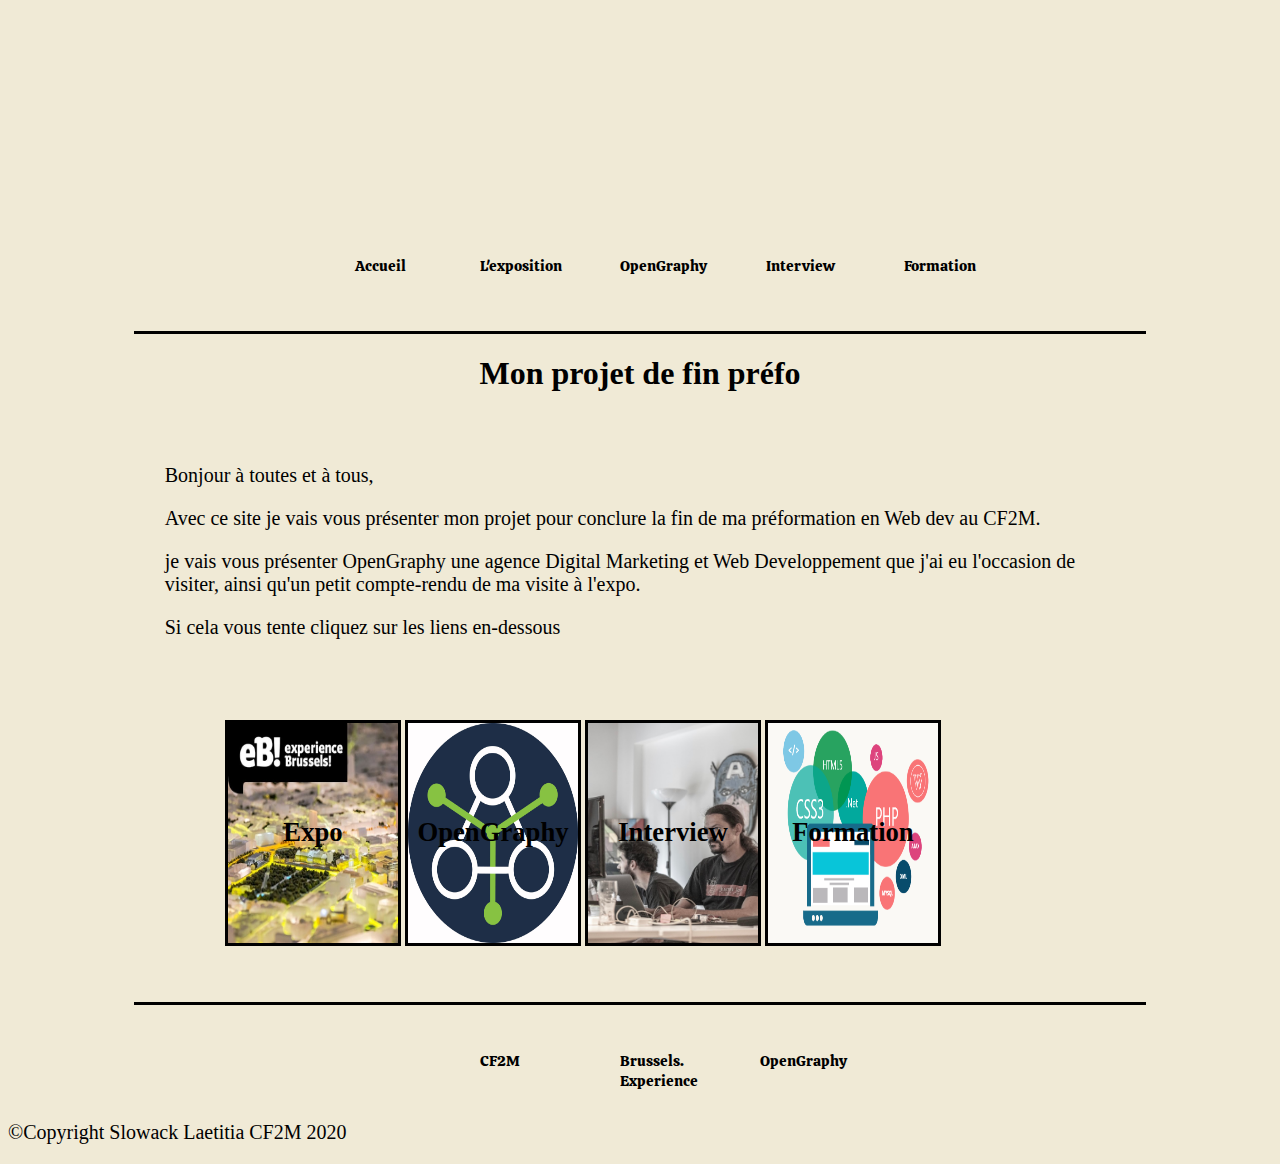
<file: index.html>
<!DOCTYPE html>
<html lang="fr">
<head>
	<link href="https://fonts.googleapis.com/css?family=Calistoga&display=swap" rel="stylesheet">
	<link rel="stylesheet" type="text/css" href="styles.css">
	<meta charset="utf-8">
	<title>Accueil</title>
</head>
<body>
<header>
	<!--img src="image/..." title="banner" width="100%" height="100%"-->
</header>
<nav>
	<ul>
		<li>
			<a href="index.html">Accueil</a>
		</li>
		<li>
			<a href="exposition/presentation.html">L'exposition</a>
		</li>
		<li>
			<a href="entreprise/OpenGraphy.html">OpenGraphy</a>
		</li>
		<li>
			<a href="entreprise/interview.html">Interview</a>
		</li>
		<li>
			<a href="entreprise/formation.html">Formation</a>
		</li>
	</ul>
</nav>

<main>
	<h1>Mon projet de fin préfo</h1>
	<section>
		<p>Bonjour à toutes et à tous,</p>

		<p>Avec ce site je vais vous présenter mon projet pour conclure la fin de ma préformation en Web dev au CF2M.</p>

		<p>je vais vous présenter OpenGraphy une agence Digital Marketing et Web Developpement que j'ai eu l'occasion de visiter, ainsi qu'un petit compte-rendu de ma visite à l'expo.</p>
		
		<p>Si cela vous tente cliquez sur les liens en-dessous</p>

	</section>
	<section id="menu">	
		
		<div class="img-container"><a href="exposition/presentation.html">
		<img src="image/eb.jpg">
		<div class="title">Expo</div></a>
		</div>

		
		<div class="img-container"><a href="entreprise/OpenGraphy.html"> 
		<img src="image/logo.jpg">
		<div class="title">OpenGraphy</div></a>
		</div>

		<div class="img-container"><a href="entreprise/interview.html">
		<img src="image/1.jpg">
		<div class="title">Interview</div></a>
		</div>

		<div class="img-container"><a href="entreprise/formation.html">
		<img src="image/dev.png">
		<div class="title">Formation</div></a>
		</div>

	</section>
</main>
<footer>

	<ul>
	<li><a href="https://www.cf2m.be/" target="_blank">CF2M</a></li>
	<li><a href="https://visit.brussels/fr/sites/experiencebrussels/" target="_blank">Brussels. Experience</a></li>
	<li><a href="https://www.opengraphy.com/" target="_blank">OpenGraphy</a></li>
	</ul>
	
	<p>©Copyright Slowack Laetitia CF2M 2020</p>

</footer>
</body>
</html>
</file>
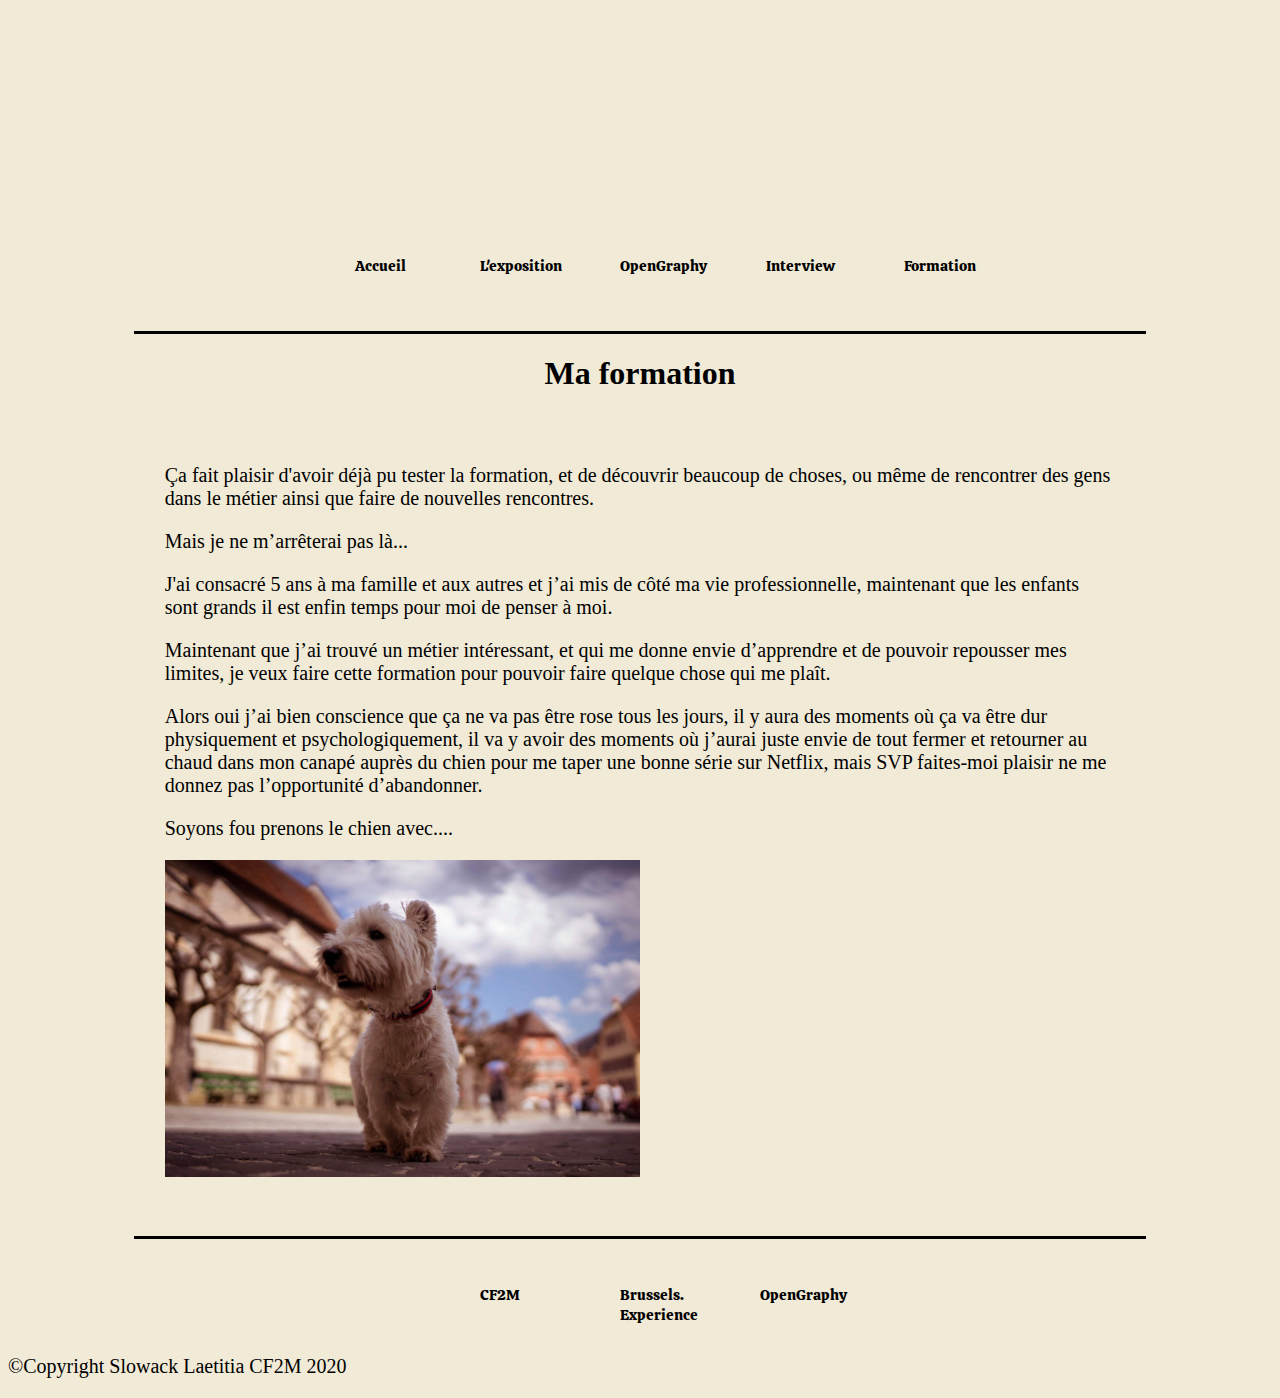
<file: entreprise/formation.html>
<!DOCTYPE html>
<html lang="fr">
<head>
	<link href="https://fonts.googleapis.com/css?family=Calistoga&display=swap" rel="stylesheet">
	<link rel="stylesheet" type="text/css" href="../styles.css">
	<meta charset="utf-8">
	<title>formation</title>
</head>
<body>
<header>
	<!--img src="image/..." title="banner" width="100%" height="100%"-->
</header>
<nav>
	<ul>
		<li>
			<a href="../index.html">Accueil</a>
		</li>
		<li>
			<a href="../exposition/presentation.html">L'exposition</a>
		</li>
		<li>
			<a href="OpenGraphy.html">OpenGraphy</a>
		</li>
		<li>
			<a href="interview.html">Interview</a>
		</li>
		<li>
			<a href="formation.html">Formation</a>
		</li>
	</ul>
</nav>

	<h1>Ma formation</h1>

	<main>
	<section>
	<p>Ça fait plaisir d'avoir déjà pu tester la formation, et de découvrir beaucoup de choses, ou même de rencontrer des gens dans le métier ainsi que faire de nouvelles rencontres.</p>
	<p>Mais je ne m’arrêterai pas là...</p>
	<p>J'ai consacré 5 ans à ma famille et aux autres et j’ai mis de côté ma vie professionnelle, maintenant que les enfants sont grands il est enfin temps pour moi de penser à moi.</p>
	<p>Maintenant que j’ai trouvé un métier intéressant, et qui me donne envie d’apprendre et de pouvoir repousser mes limites, je veux faire cette formation pour pouvoir faire quelque chose qui me plaît.</p>
	<p>Alors oui j’ai bien conscience que ça ne va pas être rose tous les jours, il y aura des moments où ça va être dur physiquement et psychologiquement, il va y avoir des moments où j’aurai juste envie de tout fermer et retourner au chaud dans mon canapé auprès du chien pour me taper une bonne série sur Netflix, mais SVP faites-moi plaisir ne me donnez pas l’opportunité d’abandonner.</p>
	<p>Soyons fou prenons le chien avec....</p>

	<img src="../image/yoda.jpg" width="50%" height="50%" >
	</section>
	</main>

	<footer> 
		<ul>
		<li><a href="https://www.cf2m.be/" target="_blank">CF2M</a></li>
		<li><a href="https://visit.brussels/fr/sites/experiencebrussels/" target="_blank">Brussels. Experience</a></li>
		<li><a href="https://www.opengraphy.com/" target="_blank">OpenGraphy</a></li>
		</ul>
		<p>©Copyright Slowack Laetitia CF2M 2020</p>
	</footer>
	</body>
</html>
</file>
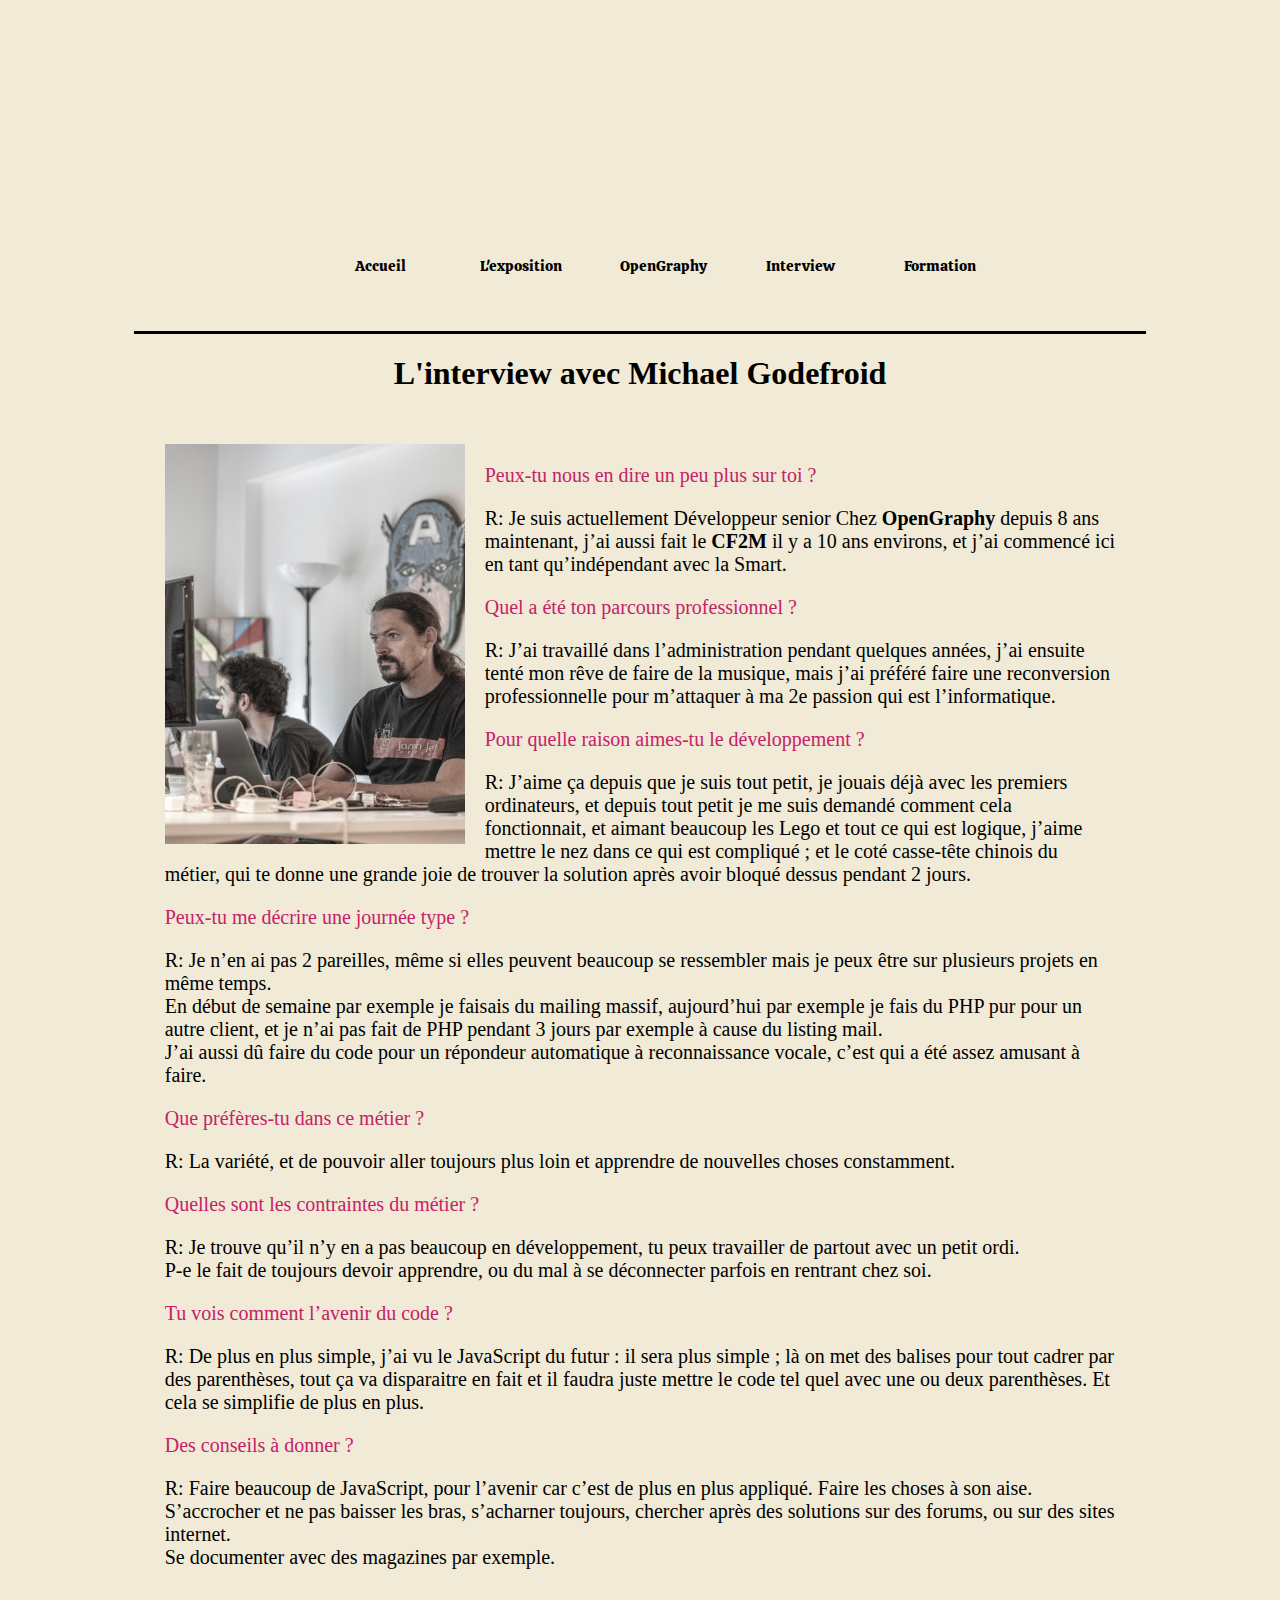
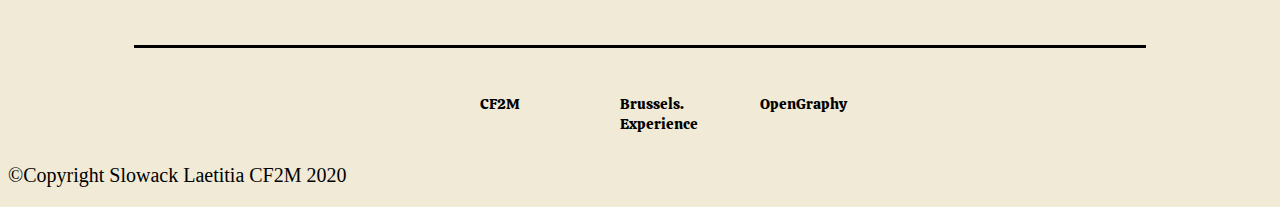
<file: entreprise/interview.html>
<!DOCTYPE html>
<html lang="fr">
<head>
	<link href="https://fonts.googleapis.com/css?family=Calistoga&display=swap" rel="stylesheet">
	<link rel="stylesheet" type="text/css" href="../styles.css">
	<meta charset="utf-8">
	<title>interview</title>
	<style>
		
	</style>
</head>
<body>
<header>
	<!--img src="image/..." title="banner" width="100%" height="100%"-->
</header>
<nav>
	<ul>
		<li>
			<a href="../index.html">Accueil</a>
		</li>
		<li>
			<a href="../exposition/presentation.html">L'exposition</a>
		</li>
		<li>
			<a href="OpenGraphy.html">OpenGraphy</a>
		</li>
		<li>
			<a href="interview.html">Interview</a>
		</li>
		<li>
			<a href="formation.html">Formation</a>
		</li>
	</ul>
</nav>

	<h1>L'interview avec Michael Godefroid</h1>

	<main>
	<section>
		<img class="mike" src="../image/1.jpg" width="300" height="400" alt="Mike Dev senior">

		<p class="question">Peux-tu nous en dire un peu plus sur toi ?</p>
		<p class="reponse">R: Je suis actuellement Développeur senior Chez <strong>OpenGraphy</strong> depuis 8 ans maintenant, j’ai aussi fait le <strong>CF2M</strong> il y a 10 ans environs, et j’ai commencé ici en tant qu’indépendant avec la Smart. </p>

		<p class="question">Quel a été ton parcours professionnel ?</p>
		<p class="reponse">R: J’ai travaillé dans l’administration pendant quelques années, j’ai ensuite tenté mon rêve de faire de la musique, mais j’ai préféré faire une reconversion professionnelle pour m’attaquer à ma 2e passion qui est l’informatique.</p>

		<p class="question">Pour quelle raison aimes-tu le développement ?</p>
		<p class="reponse">R: J’aime ça depuis que je suis tout petit, je jouais déjà avec les premiers ordinateurs, et depuis tout petit je me suis demandé comment cela fonctionnait, et aimant beaucoup les Lego et tout ce qui est logique, j’aime mettre le nez dans ce qui est compliqué ; et le coté casse-tête chinois du métier, qui te donne une grande joie de trouver la solution après avoir bloqué dessus pendant 2 jours.</p>

		<p class="question">Peux-tu me décrire une journée type ?</p>
		<p class="reponse">R: Je n’en ai pas 2 pareilles, même si elles peuvent beaucoup se ressembler mais je peux être sur plusieurs projets en même temps.<br>
		En début de semaine par exemple je faisais du mailing massif, aujourd’hui par exemple je fais du PHP pur pour un autre client, et je n’ai pas fait de PHP pendant 3 jours par exemple à cause du listing mail.<br>
		J’ai aussi dû faire du code pour un répondeur automatique à reconnaissance vocale, c’est qui a été assez amusant à faire.</p>

		<p class="question">Que préfères-tu dans ce métier ?</p>
		<p class="reponse">R: La variété, et de pouvoir aller toujours plus loin et apprendre de nouvelles choses constamment.</p>

		<p class="question">Quelles sont les contraintes du métier ?</p>
		<p class="reponse">R: Je trouve qu’il n’y en a pas beaucoup en développement, tu peux travailler de partout avec un petit ordi. <br>
		P-e le fait de toujours devoir apprendre, ou du mal à se déconnecter parfois en rentrant chez soi.</p>

		<p class="question">Tu vois comment l’avenir du code ?</p>
		<p class="reponse">R: De plus en plus simple, j’ai vu le JavaScript du futur : il sera plus simple ; là on met des balises pour tout cadrer par des parenthèses, tout ça va disparaitre en fait et il faudra juste mettre le code tel quel avec une ou deux parenthèses. Et cela se simplifie de plus en plus.</p>

		<p class="question">Des conseils à donner ?</p>
		<p class="reponse">R: Faire beaucoup de JavaScript, pour l’avenir car c’est de plus en plus appliqué.
		Faire les choses à son aise.<br>
		S’accrocher et ne pas baisser les bras, s’acharner toujours, chercher après des solutions sur des forums, ou sur des sites internet.<br>
		Se documenter avec des magazines par exemple.</p>
	
	</section>
	</main>

	<footer> 
		<ul>
		<li><a href="https://www.cf2m.be/" target="_blank">CF2M</a></li>
		<li><a href="https://visit.brussels/fr/sites/experiencebrussels/" target="_blank">Brussels. Experience</a></li>
		<li><a href="https://www.opengraphy.com/" target="_blank">OpenGraphy</a></li>
		</ul>
		<p>©Copyright Slowack Laetitia CF2M 2020</p>
	</footer>
	</body>
</html>
</file>
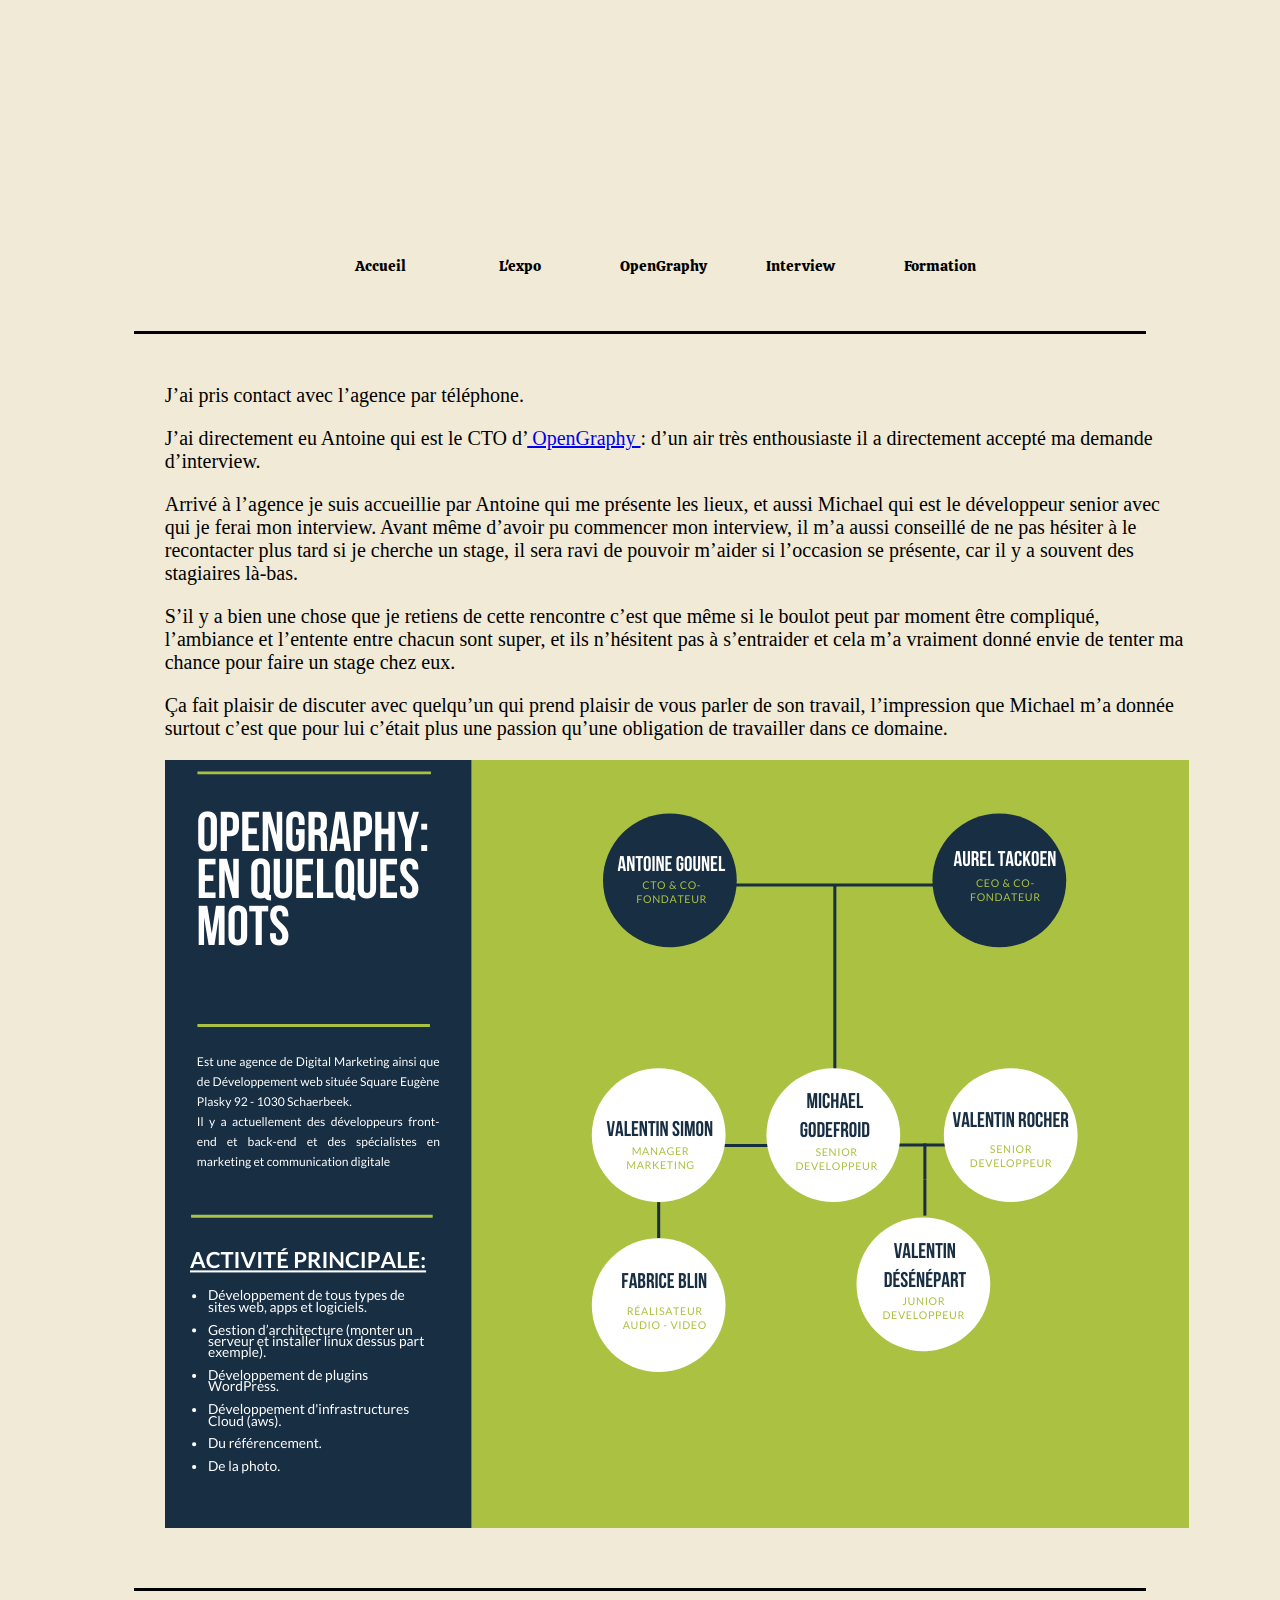
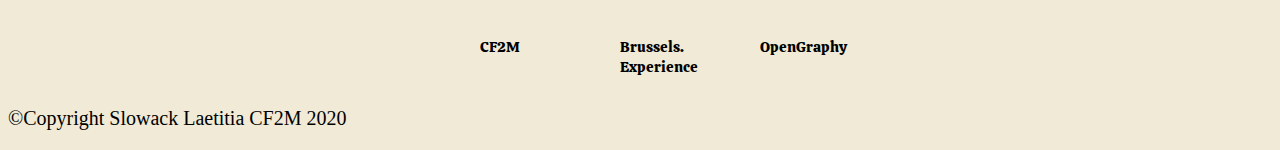
<file: entreprise/OpenGraphy.html>
<!DOCTYPE html>
<html lang="fr">
<head>
	<link href="https://fonts.googleapis.com/css?family=Calistoga&display=swap" rel="stylesheet">
	<link rel="stylesheet" type="text/css" href="../styles.css">
	<meta charset="utf-8">
	<title>entreprise</title>
</head>
<body>
<header>
	<!--img src="image/..." title="banner" width="100%" height="100%"-->
</header>
<nav>
	<ul>
		<li>
			<a href="../index.html">Accueil</a>
		</li>
		<li>
			<a href="../exposition/presentation.html">L'expo</a>
		</li>
		<li>
			<a href="OpenGraphy.html">OpenGraphy</a>
		</li>
		<li>
			<a href="interview.html">Interview</a>
		</li>
		<li>
			<a href="formation.html">Formation</a>
		</li>
	</ul>
</nav>
<main>
	<section>
				
		<p>J’ai pris contact avec l’agence par téléphone.</p>

		<p>J’ai directement eu Antoine qui est le CTO d’<a href="https://www.opengraphy.com/" target="_blank"> OpenGraphy </a>: d’un air très enthousiaste il a directement accepté ma demande d’interview.</p>

		<p>Arrivé à l’agence je suis accueillie par Antoine qui me présente les lieux, et aussi Michael qui est le développeur senior avec qui je ferai mon interview. Avant même d’avoir pu commencer mon interview, il m’a aussi conseillé de ne pas hésiter à le recontacter plus tard si je cherche un stage, il sera ravi de pouvoir m’aider si l’occasion se présente, car il y a souvent des stagiaires là-bas.</p>

		<p>S’il y a bien une chose que je retiens de cette rencontre c’est que même si le boulot peut par moment être compliqué, l’ambiance et l’entente entre chacun sont super, et ils n’hésitent pas à s’entraider et cela m’a vraiment donné envie de tenter ma chance pour faire un stage chez eux.</p>

		<p>Ça fait plaisir de discuter avec quelqu’un qui prend plaisir de vous parler de son travail, l’impression que Michael m’a donnée surtout c’est que pour lui c’était plus une passion qu’une obligation de travailler dans ce domaine.</p>

		<img src="../image/organigramme.png">
		</section>

</main>
	<footer> 
		<ul>
		<li><a href="https://www.cf2m.be/" target="_blank">CF2M</a></li>
		<li><a href="https://visit.brussels/fr/sites/experiencebrussels/" target="_blank">Brussels. Experience</a></li>
		<li><a href="https://www.opengraphy.com/" target="_blank">OpenGraphy</a></li>
		</ul>
		<p>©Copyright Slowack Laetitia CF2M 2020</p>
	</footer>
	</body>
</html>
</file>
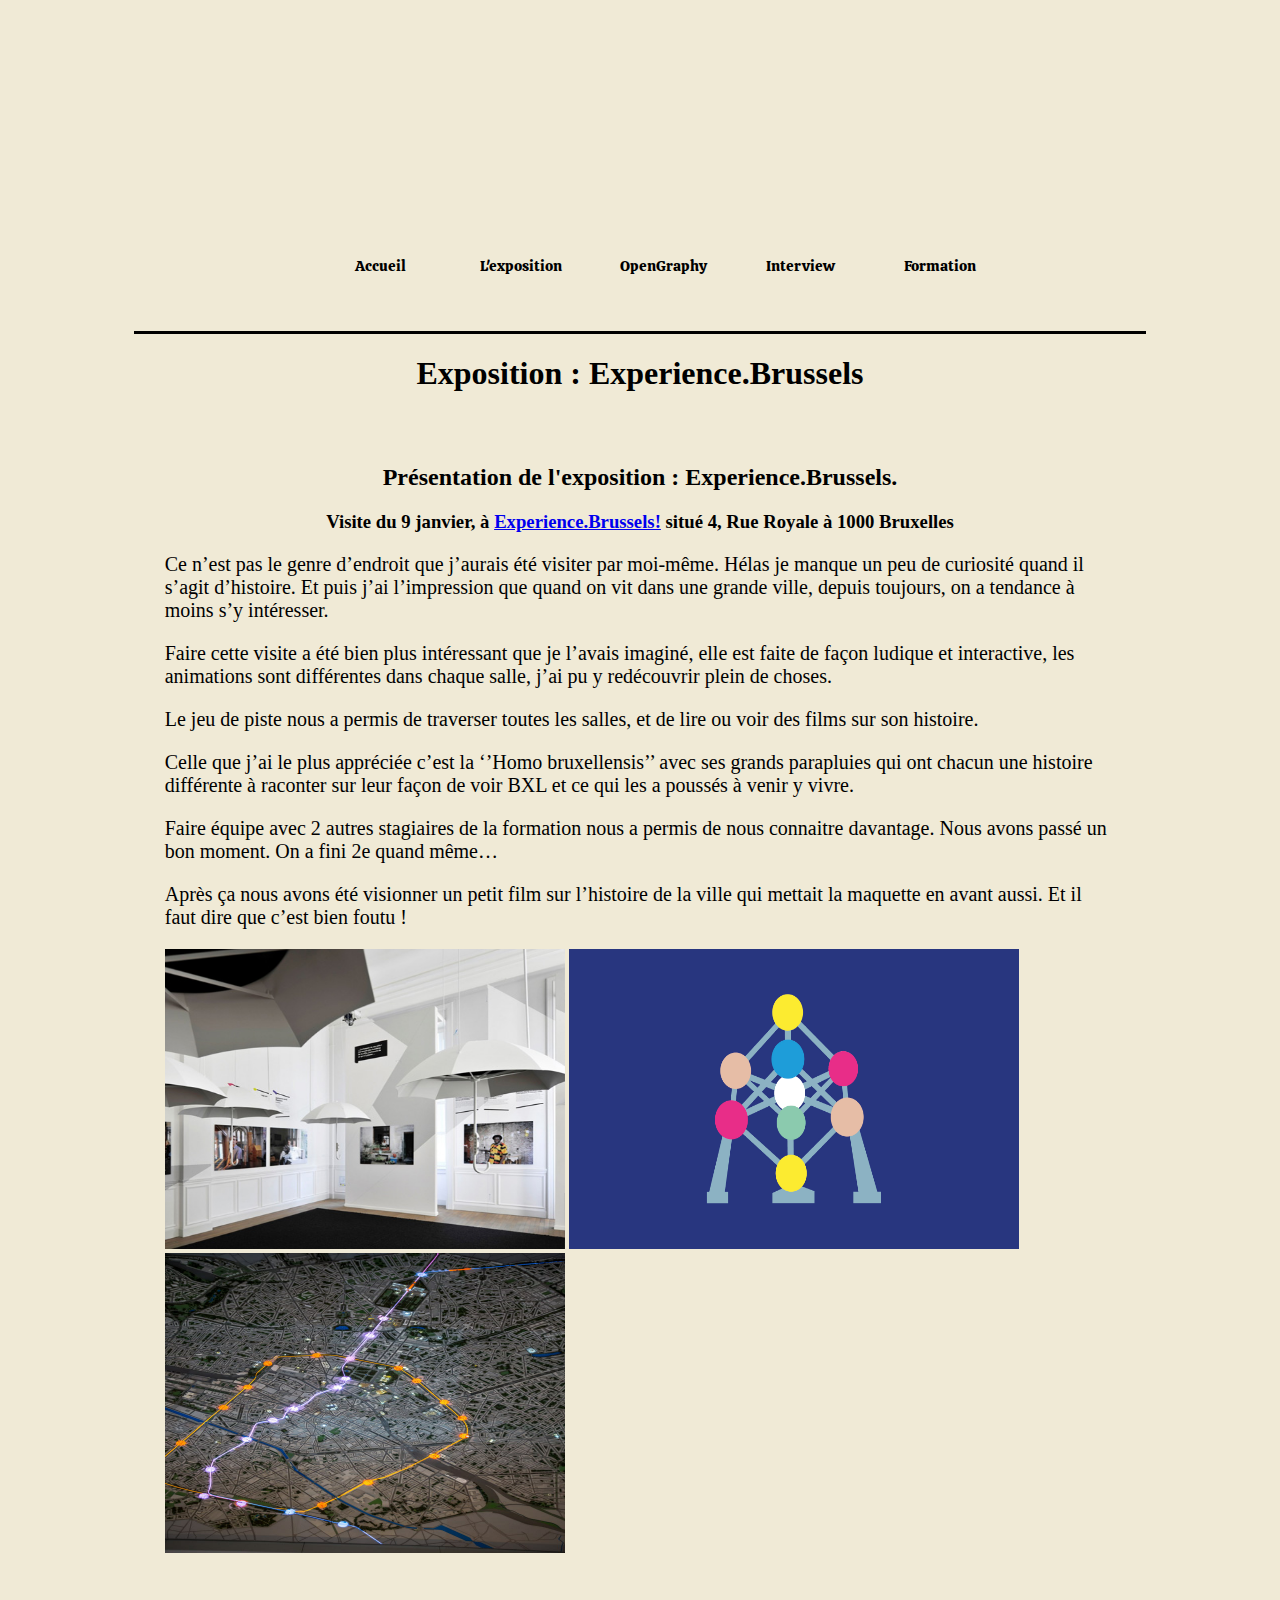
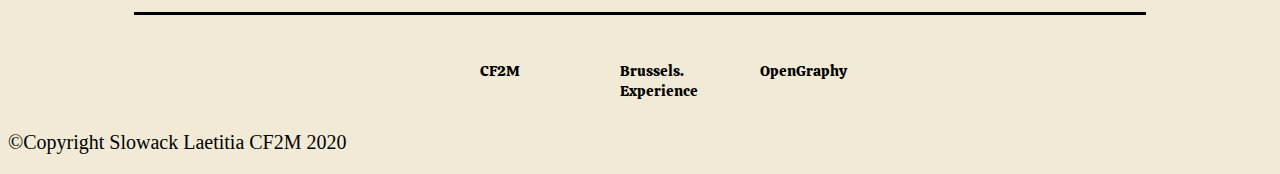
<file: exposition/presentation.html>
<!DOCTYPE html>
<html lang="fr">
<head>
	<link href="https://fonts.googleapis.com/css?family=Calistoga&display=swap" rel="stylesheet">
	<link rel="stylesheet" type="text/css" href="../styles.css">
	<meta charset="utf-8">
	<title>presentation</title>
</head>
<body>
<header>
	<!--img src="image/univers.webp" title="banner" width="100%" height="100%"-->
</header>
<nav>
	<ul>
		<li>
			<a href="../index.html">Accueil</a>
		</li>
		<li>
			<a href="presentation.html">L'exposition</a>
		</li>
		<li>
			<a href="../entreprise/OpenGraphy.html">OpenGraphy</a>
		</li>
		<li>
			<a href="../entreprise/interview.html">Interview</a>
		</li>
		<li>
			<a href="../entreprise/formation.html">Formation</a>
		</li>
	</ul>
</nav>

<main>
	<h1>Exposition : Experience.Brussels</h1>
		<section>
			
			<h2>Présentation de l'exposition : Experience.Brussels.</h2>
			<h3>Visite du 9 janvier, à <a href="https://visit.brussels/fr/sites/experiencebrussels/" target="_blank"> Experience.Brussels!</a> situé 4, Rue Royale à 1000 Bruxelles </h3>

			<p>Ce n’est pas le genre d’endroit que j’aurais été visiter par moi-même. Hélas je manque un peu de curiosité quand il s’agit d’histoire. Et puis j’ai l’impression que quand on vit dans une grande ville, depuis toujours, on a tendance à moins s’y intéresser.</p>
			<p>Faire cette visite a été bien plus intéressant que je l’avais imaginé, elle est faite de façon ludique et interactive, les animations sont différentes dans chaque salle, j’ai pu y redécouvrir plein de choses.</p>
			<p>Le jeu de piste nous a permis de traverser toutes les salles, et de lire ou voir des films sur son histoire.</p>
			<p>Celle que j’ai le plus appréciée c’est la ‘’Homo bruxellensis’’ avec ses grands parapluies qui ont chacun une histoire différente à raconter sur leur façon de voir BXL et ce qui les a poussés à venir y vivre.</p>
			<p>Faire équipe avec 2 autres stagiaires de la formation nous a permis de nous connaitre davantage. Nous avons passé un bon moment. 
			On a fini 2e quand même…
			</p>
			<p>Après ça nous avons été visionner un petit film sur l’histoire de la ville qui mettait la maquette en avant aussi. Et il faut dire que c’est bien foutu !</p>
			<img src="../image/image.jpg" alt="salle homobruxellensis" width="400" height="300">
			<img src="../image/10.gif" alt="atomium" width="450" height="300">
			<img src="../image/8.jpg" alt="maquette" width="400" height="300">
			</section>
			
</main>

	<ul>
	<li><a href="https://www.cf2m.be/" target="_blank">CF2M</a></li>
	<li><a href="https://visit.brussels/fr/sites/experiencebrussels/" target="_blank">Brussels. Experience</a></li>
	<li><a href="https://www.opengraphy.com/" target="_blank">OpenGraphy</a></li>
	</ul>
	
	<p>©Copyright Slowack Laetitia CF2M 2020</p>
	</body>
</html>
</file>
<file: styles.css>
body{
background-color:#F0EAD6;

}
header{
background-image: url('https://images.pexels.com/photos/248515/pexels-photo-248515.png?auto=compress&cs=tinysrgb&dpr=2&h=650&w=940');
background-color:#F0EAD6;
width: 80%;
height: 200px;
margin:auto;
margin-top: 10px;
margin-bottom: center;
}

nav{
text-align: center;
width: 80%;
height: 80px;
margin:auto;	
margin-top:auto;
margin-bottom:center;
background-color:#F0EAD6;
border-bottom: 3px solid black;
padding-bottom: 25px;


}
h1,h2,h3{
	color:#000000;
	text-align: center;
}
ul{
list-style:none;
display: flex;
justify-content:center;
}

li a{
display: block;
width:80px;
height:20px;
text-decoration: none;
padding:30px ;
font-family: 'Calistoga', cursive;
font-size: 15px;
color:#000000;

}
li a:hover{
background-color: #9E1030;
font-size: 15px;
}
li a:active{
	text-align:center;
	background-color:#F0EAD6;
	font-size: 15px;
}
p{
	font-size: 20px;
}
main {
display: flex;
justify-content: center;
flex-direction:column;
width: 80%;
height:40%;
margin:auto;	
margin bottom: 10px;
background-color:#F0EAD6;
border-bottom: 3px solid black;
padding-bottom: 25px;

}
section{
margin: 0 auto;
padding: 3%;
width: auto;
height: auto;
background-color:#F0EAD6;

}
section a{
justify-content:center;
}

article{
width: 98%
padding:1%;
height:auto;
}

footer{
width: 100%;
height: auto;
margin:auto;	
background-color:#F0EAD6;
}

#menu {
  width:830px;
  margin: 0 auto;
}

.img-container {
  display: inline-block;
  position: relative;
  border:3px solid;
  /*margin: auto;*/
  width:170px;
  height:220px; 
}

.img-container img {
width:170px;
height:220px;
}

.img-container .title {

  top:0;
  left: 0;
  display: flex;
  position: absolute;
  width: 100%;
  height: 100%;
  align-items: center;
  justify-content: center;
  background-color: ;
  font-size: 20pt;
  font-weight: bolder;
  color: #000000;
}

.mike {
  float: left;
  margin-right: 20px;
}

ol.circle{
  list-style-type: circle;
}
.question {
color:#C62168;
}
.reponse {
color:#000000;
}
</file>
